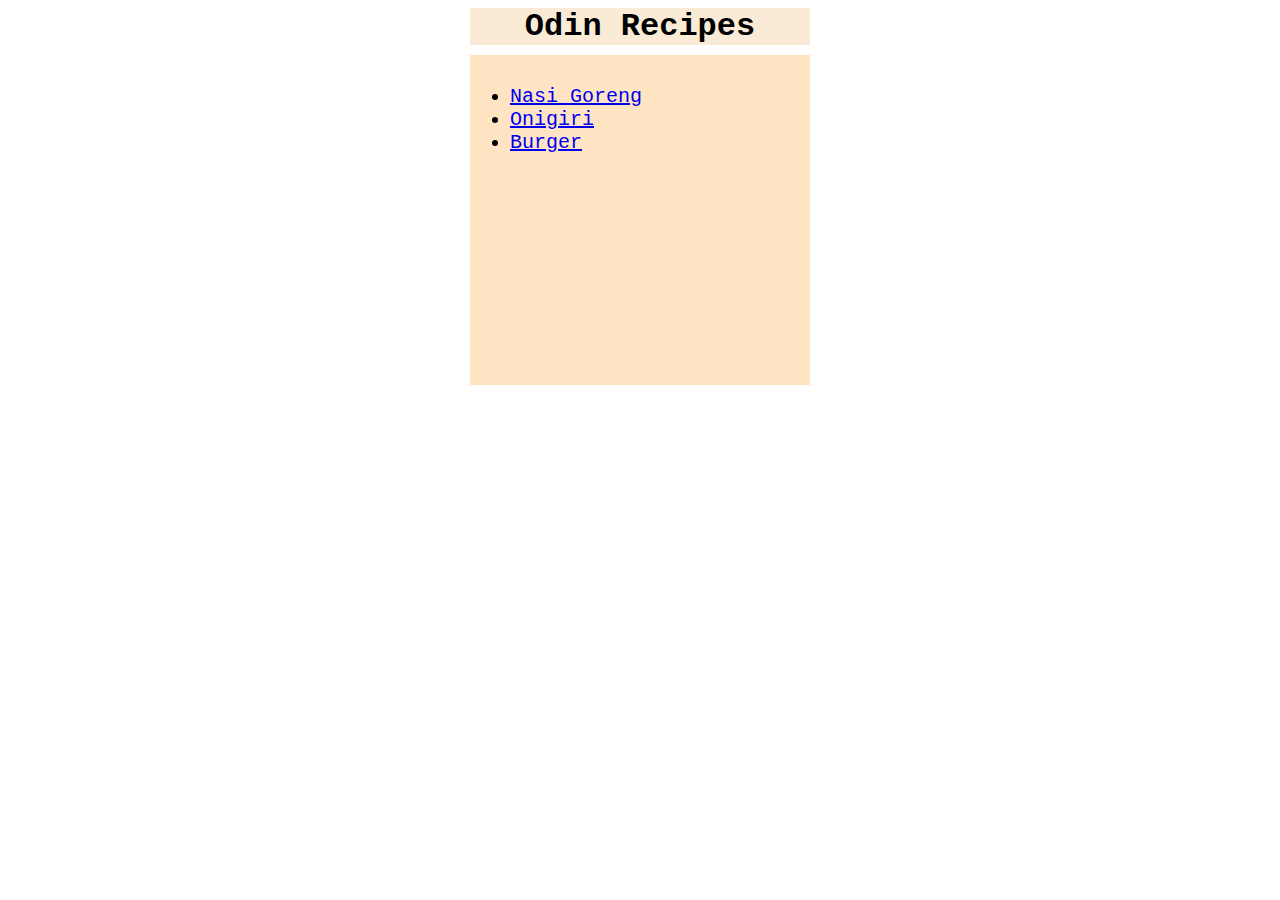
<file: index.html>
<!DOCTYPE html>
<html lang="en">
<head>
    <meta charset="UTF-8">
    <meta name="viewport" content="width=device-width, initial-scale=1.0">
    <title>Main Page</title>
    <link rel="stylesheet" href="style.css">
</head>
<body>
    <h1>Odin Recipes</h1>
    <ul class="listed">
        <li><a href="recipes/nasigoreng.html">Nasi Goreng</a></li>
        <li><a href="recipes/onigiri.html">Onigiri</a></li>
        <li><a href="recipes/burger.html">Burger</a></li>
    </ul>
    
</body>
</html>
</file>
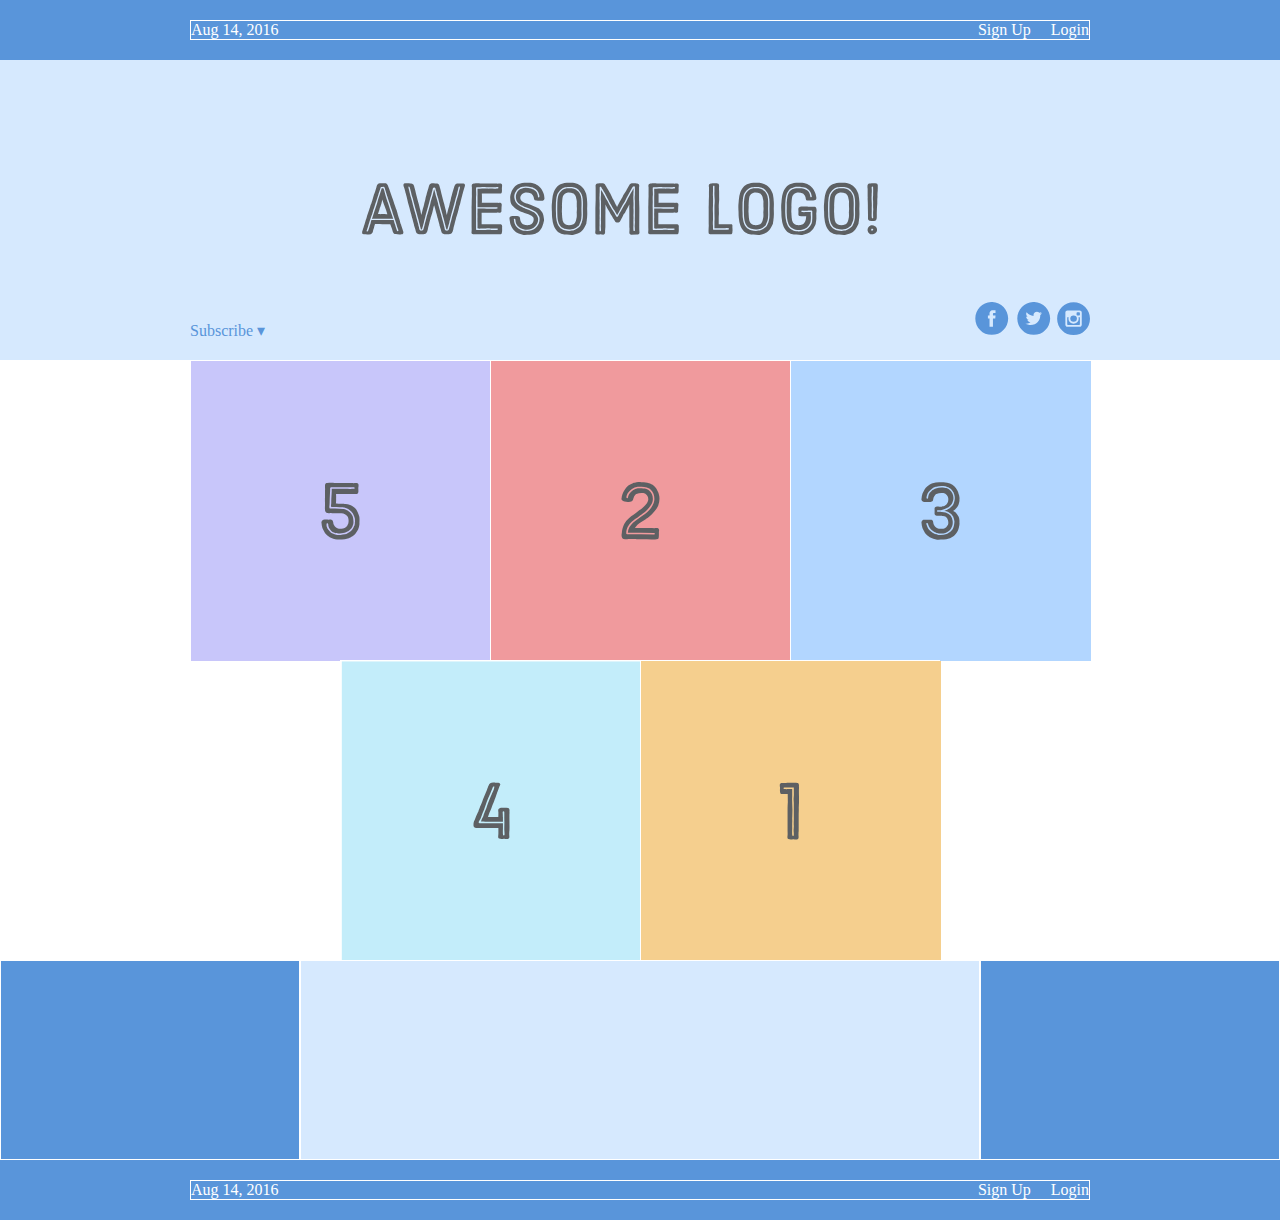
<file: flexbox/flexbox.html>
<!DOCTYPE html>
<html lang='en'>
  <head>
    <meta charset='UTF-8'/>
    <title>Some Web Page</title>
    <link rel='stylesheet' href='style.css'/>
  </head>
  <body>
    <div class='menu-container'>
      <div class='menu'>
        <div class='date'>Aug 14, 2016</div>
        <div class='links'>
          <div class='signup'>Sign Up</div>  
          <div class='login'>Login</div>  
        </div>
      </div>
    </div>
    <div class='header-container'>
      <div class='header'>
        <div class='subscribe'>Subscribe &#9662;</div>
        <div class='logo'><img src='images/awesome-logo.svg'/></div>
        <div class='social'><img src='images/social-icons.svg'/></div>
      </div>  
    </div>
    <div class='photo-grid-container'>
      <div class='photo-grid'>
        <div class='photo-grid-item first-item'>
          <img src='images/one.svg'/>
        </div>
        <div class='photo-grid-item'>
          <img src='images/two.svg'/>
        </div>
        <div class='photo-grid-item'>
          <img src='images/three.svg'/>
        </div>
        <div class='photo-grid-item'>
          <img src='images/four.svg'/>
        </div>
        <div class='photo-grid-item last-item'>
          <img src='images/five.svg'/>
        </div>
      </div>
    </div>
    <div class='footer'>
      <div class='footer-item footer-one'></div>
      <div class='footer-item footer-two'></div>
      <div class='footer-item footer-three'></div>
    </div>
    <div class='menu-container'>
      <div class='menu'>
        <div class='date'>Aug 14, 2016</div>
        <div class='signup'>Sign Up</div>
        <div class='login'>Login</div>
      </div>
    </div>
  </body>
</html>
</file>
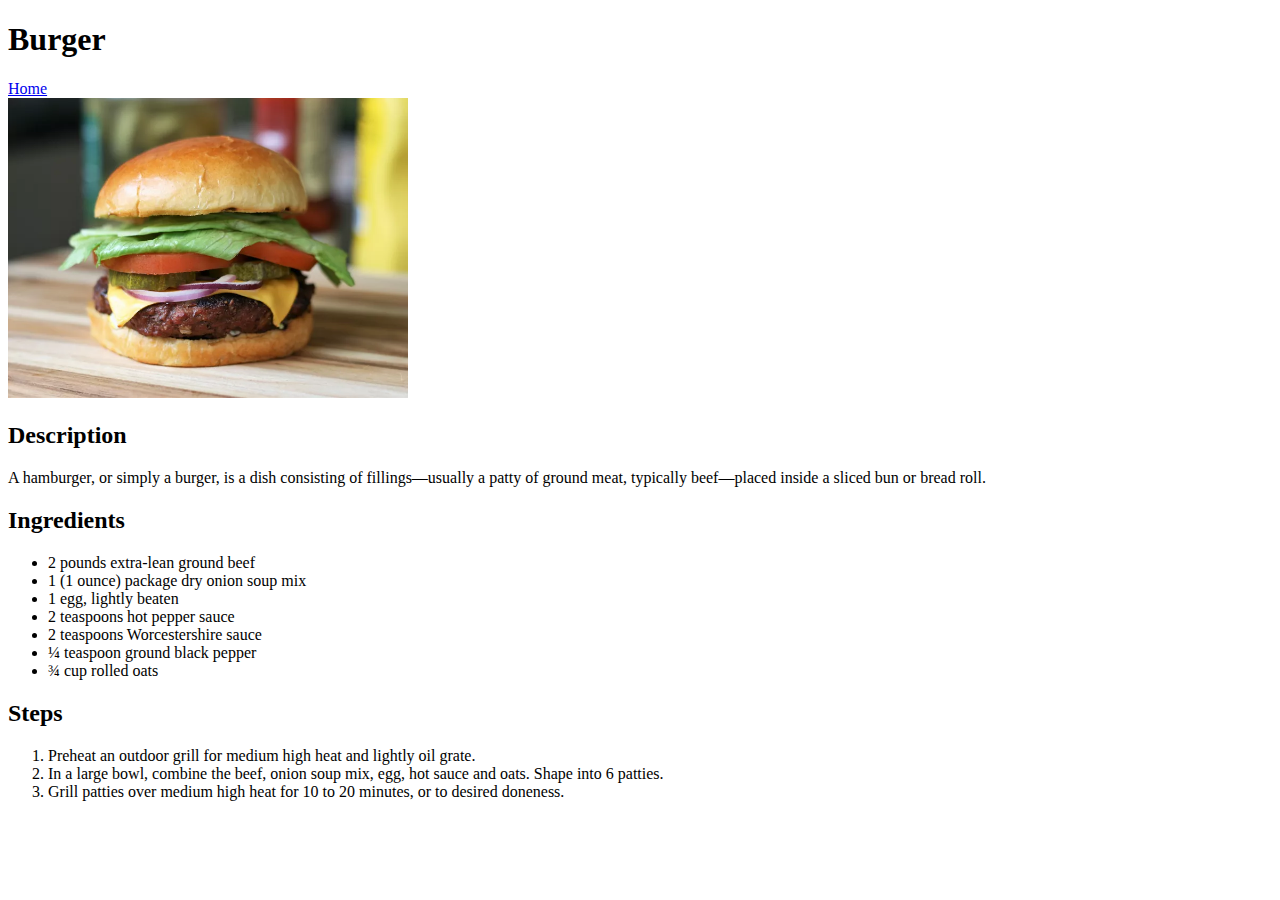
<file: recipes/burger.html>
<!DOCTYPE html>
<html lang="en">
<head>
    <meta charset="UTF-8">
    <meta name="viewport" content="width=device-width, initial-scale=1.0">
    <title>Burger</title>
</head>
<body>
    <h1>Burger</h1>
    <a href="../index.html">Home</a>
    <br>
    <img src="../images/burger.webp" alt="An Image of delicious Burger from America" width="400">
    <h2>Description</h2>
    <p>A hamburger, or simply a burger, is a dish consisting of fillings—usually a patty of ground meat, typically beef—placed inside a sliced bun or bread roll.</p>
    <h2>Ingredients</h2>
    <ul>
        <li>2 pounds extra-lean ground beef</li>
        <li>1 (1 ounce) package dry onion soup mix</li>
        <li>1 egg, lightly beaten</li>
        <li>2 teaspoons hot pepper sauce</li>
        <li>2 teaspoons Worcestershire sauce</li>
        <li>¼ teaspoon ground black pepper</li>
        <li>¾ cup rolled oats</li>
    </ul>
    <h2>Steps</h2>
    <ol>
        <li>Preheat an outdoor grill for medium high heat and lightly oil grate.</li>
        <li>In a large bowl, combine the beef, onion soup mix, egg, hot sauce and oats. Shape into 6 patties.</li>
        <li>Grill patties over medium high heat for 10 to 20 minutes, or to desired doneness.</li>
    </ol>
</body>
</html>
</file>
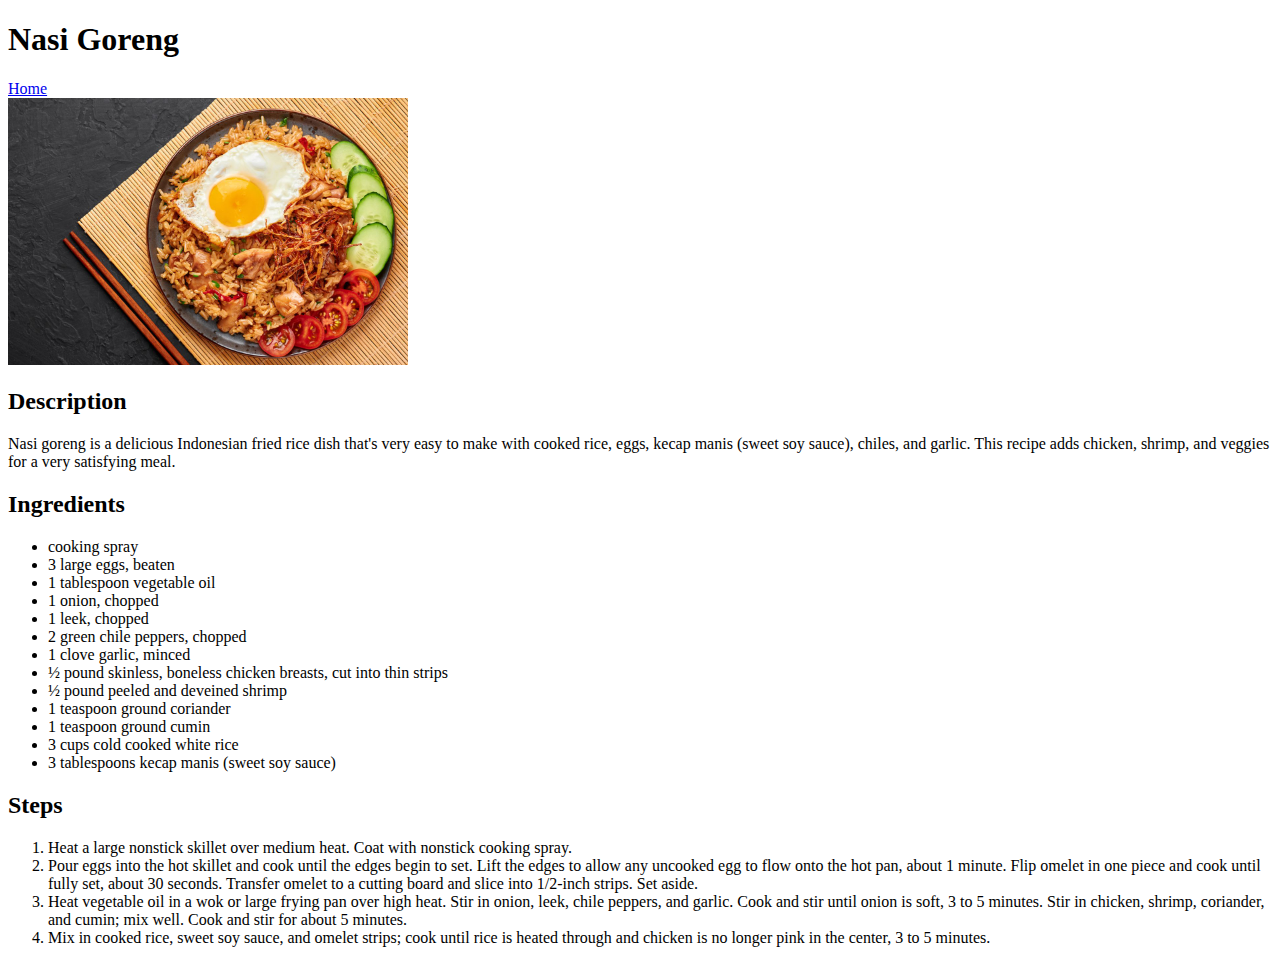
<file: recipes/nasigoreng.html>
<!DOCTYPE html>
<html lang="en">
<head>
    <meta charset="UTF-8">
    <meta name="viewport" content="width=device-width, initial-scale=1.0">
    <title>Nasi Goreng</title>
</head>
<body>
    <h1>Nasi Goreng</h1>
    <a href="../index.html">Home</a>
    <br>
    <img src="../images/nasgor.jpg" alt="An Image of delicious Nasi Goreng from Indonesia" width="400">
    <h2>Description</h2>
    <p>Nasi goreng is a delicious Indonesian fried rice dish that's very easy to make with cooked rice, eggs, kecap manis (sweet soy sauce), chiles, and garlic. This recipe adds chicken, shrimp, and veggies for a very satisfying meal.</p>
    <h2>Ingredients</h2>
    <ul>
        <li>cooking spray</li>
        <li>3 large eggs, beaten</li>
        <li>1 tablespoon vegetable oil</li>
        <li>1 onion, chopped</li>
        <li>1 leek, chopped</li>
        <li>2 green chile peppers, chopped</li>
        <li>1 clove garlic, minced</li>
        <li>½ pound skinless, boneless chicken breasts, cut into thin strips</li>
        <li>½ pound peeled and deveined shrimp</li>
        <li>1 teaspoon ground coriander</li>
        <li>1 teaspoon ground cumin</li>
        <li>3 cups cold cooked white rice</li>
        <li>3 tablespoons kecap manis (sweet soy sauce)</li>
    </ul>
    <h2>Steps</h2>
    <ol>
        <li>Heat a large nonstick skillet over medium heat. Coat with nonstick cooking spray.</li>
        <li>Pour eggs into the hot skillet and cook until the edges begin to set. Lift the edges to allow any uncooked egg to flow onto the hot pan, about 1 minute. Flip omelet in one piece and cook until fully set, about 30 seconds. Transfer omelet to a cutting board and slice into 1/2-inch strips. Set aside.</li>
        <li>Heat vegetable oil in a wok or large frying pan over high heat. Stir in onion, leek, chile peppers, and garlic. Cook and stir until onion is soft, 3 to 5 minutes. Stir in chicken, shrimp, coriander, and cumin; mix well. Cook and stir for about 5 minutes.</li>
        <li>Mix in cooked rice, sweet soy sauce, and omelet strips; cook until rice is heated through and chicken is no longer pink in the center, 3 to 5 minutes.</li>
    </ol>
</body>
</html>
</file>
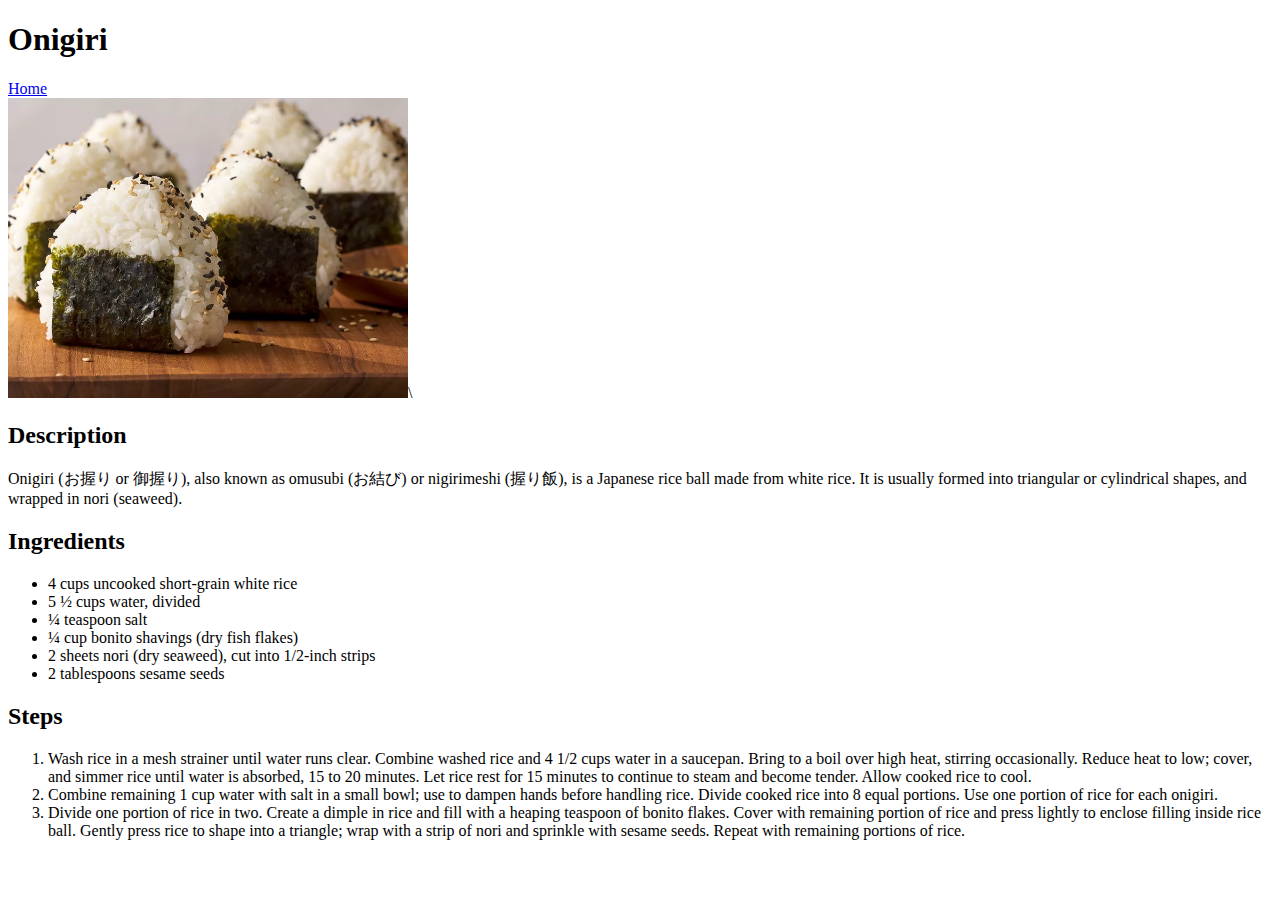
<file: recipes/onigiri.html>
<!DOCTYPE html>
<html lang="en">
<head>
    <meta charset="UTF-8">
    <meta name="viewport" content="width=device-width, initial-scale=1.0">
    <title>Onigiri</title>
</head>
<body>
    <h1>Onigiri</h1>
    <a href="../index.html">Home</a>
    <br>
    <img src="../images/onigiri.webp" alt="An Image of delicious onigiri from Japan" width="400">\
    <h2>Description</h2>
    <p>Onigiri (お握り or 御握り), also known as omusubi (お結び) or nigirimeshi (握り飯), is a Japanese rice ball made from white rice. It is usually formed into triangular or cylindrical shapes, and wrapped in nori (seaweed).</p>
    <h2>Ingredients</h2>
    <ul>
        <li>4 cups uncooked short-grain white rice</li>
        <li>5 ½ cups water, divided</li>
        <li>¼ teaspoon salt</li>
        <li>¼ cup bonito shavings (dry fish flakes)</li>
        <li>2 sheets nori (dry seaweed), cut into 1/2-inch strips</li>
        <li>2 tablespoons sesame seeds</li>
    </ul>
    <h2>Steps</h2>
    <ol>
        <li>Wash rice in a mesh strainer until water runs clear. Combine washed rice and 4 1/2 cups water in a saucepan. Bring to a boil over high heat, stirring occasionally. Reduce heat to low; cover, and simmer rice until water is absorbed, 15 to 20 minutes. Let rice rest for 15 minutes to continue to steam and become tender. Allow cooked rice to cool.</li>
        <li>Combine remaining 1 cup water with salt in a small bowl; use to dampen hands before handling rice. Divide cooked rice into 8 equal portions. Use one portion of rice for each onigiri.</li>
        <li>Divide one portion of rice in two. Create a dimple in rice and fill with a heaping teaspoon of bonito flakes. Cover with remaining portion of rice and press lightly to enclose filling inside rice ball. Gently press rice to shape into a triangle; wrap with a strip of nori and sprinkle with sesame seeds. Repeat with remaining portions of rice.</li>
    </ol>
</body>
</html>
</file>
<file: style.css>
h1 {
    text-align: center;
    background-color: antiquewhite;
    width: 340px;
    height: auto;
    margin: 0 auto;
    margin-bottom: 10px;
    font-family: 'Courier New';
}

.listed {
    background-color: bisque;
    width: 300px;
    height: 300px;
    padding-top: 30px;
    margin: 0 auto;
    font-size: 20px;
    font-family: 'Courier New';
}
</file>
<file: flexbox/style.css>
* {
    margin: 0;
    padding: 0;
    box-sizing: border-box;
  }
  
.menu-container {
    color: #fff;
    background-color: #5995DA;  /* Blue */
    padding: 20px 0;
    display: flex;
    justify-content: center;
  }
  
.menu {
    border: 1px solid #fff;  /* For debugging */
    width: 900px;
    display: flex;
    justify-content: space-between;
  }

.links {
    display: flex;
    justify-content: flex-end;
  }

.login {
    margin-left: 20px;
  }

  .header-container {
  color: #5995DA;
  background-color: #D6E9FE;
  display: flex;
  justify-content: center;
}

.header {
  width: 900px;
  height: 300px;
  display: flex;
  justify-content: space-between;
  align-items: center;
}

.photo-grid-container {
  display: flex;
  justify-content: center;
}

.photo-grid {
  width: 900px;
  display: flex;
  justify-content: center;
  flex-wrap: wrap;
  flex-direction: row;
  align-items: center;
}

.photo-grid-item {
  border: 1px solid #fff;
  width: 300px;
  height: 300px;
}

.first-item {
  order: 1;
}

.last-item {
  order: -1;
}

.social,
.subscribe {
  align-self: flex-end;
  margin-bottom: 20px;
}

.footer {
  display: flex;
  justify-content: space-between;
}

.footer-item {
  border: 1px solid #fff;
  background-color: #D6E9FE;
  height: 200px;
  flex: 1;
}

.footer-one,
.footer-three {
  background-color: #5995DA;
  flex: initial;
  width: 300px;
}

.signup {
  margin-left: auto;
}
</file>
